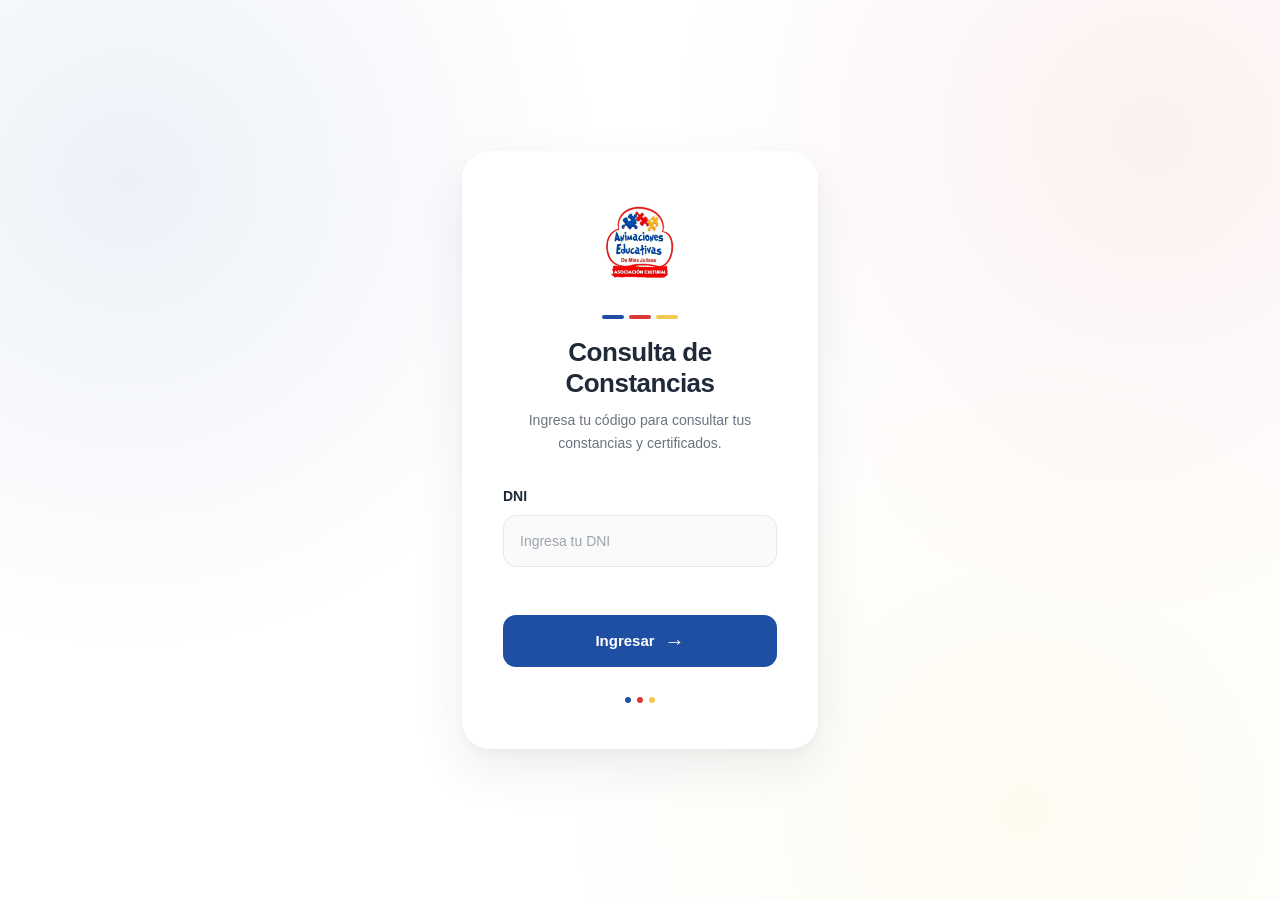
<file: login.html>
<!DOCTYPE html>
<html lang="es">

<head>
    <meta charset="UTF-8">
    <meta name="viewport" content="width=device-width, initial-scale=1.0">

    <title>Consulta de Constancias</title>
    <link rel="icon" type="image/png" href="images/logo.png">

    <!-- Bootstrap -->
    <link 
        href="https://cdn.jsdelivr.net/npm/bootstrap@5.3.8/dist/css/bootstrap.min.css" 
        rel="stylesheet"
    >

    <!-- CSS propio -->
    <link rel="stylesheet" href="style.css">
</head>

<body>

    <main class="login-page">

        <div class="container">

            <div class="row justify-content-center align-items-center min-vh-100">

                <div class="col-11 col-sm-9 col-md-7 col-lg-5 col-xl-4">

                    <section class="login-card">

                        <!-- Logo -->
                        <div class="logo-container">
                            <img 
                                src="images/logo.png" 
                                alt="Logo"
                                class="logo"
                            >
                        </div>


                        <!-- Encabezado -->
                        <div class="login-header">

                            <div class="color-line">
                                <span class="blue"></span>
                                <span class="red"></span>
                                <span class="yellow"></span>
                            </div>

                            <h1>
                                Consulta de Constancias
                            </h1>

                            <p>
                                Ingresa tu código para consultar tus
                                constancias y certificados.
                            </p>

                        </div>


                        <!-- Formulario -->
                        <form id="loginForm">

                            <div class="input-group-custom">

                                    <label for="codigo">
                                        DNI
                                    </label>

                                    <input
                                        type="text"
                                        id="codigo"
                                        placeholder="Ingresa tu DNI"
                                        maxlength="8"
                                        aria-placeholder="12345678"
                                        inputmode="numeric"
                                        autocomplete="off"
                                    >

                                </div>


                            <!-- Mensaje de error -->
                            <p 
                                id="loginError" 
                                class="error-message">
                            </p>


                            <!-- Botón -->
                            <button 
                                type="submit" 
                                class="btn-login">

                                <span>
                                    Ingresar
                                </span>

                                <span class="arrow">
                                    →
                                </span>

                            </button>

                        </form>


                        <!-- Footer -->
                        <div class="login-footer">

                            <span class="footer-dot blue"></span>
                            <span class="footer-dot red"></span>
                            <span class="footer-dot yellow"></span>

                        </div>

                    </section>

                </div>

            </div>

        </div>

    </main>


    <!-- Bootstrap JS -->
    <script 
        src="https://cdn.jsdelivr.net/npm/bootstrap@5.3.8/dist/js/bootstrap.bundle.min.js">
    </script>

    <!-- JavaScript propio -->
    <script src="script.js"></script>

</body>

</html>
</file>
<file: style.css>
/* =========================================================
   VARIABLES
========================================================= */

:root {

    --blue: #1f4fa3;
    --red: #d93636;
    --yellow: #f2c94c;

    --text-dark: #1f2937;
    --text-gray: #6b7280;

    --white: #ffffff;

}


/* =========================================================
   CONFIGURACIÓN GENERAL
========================================================= */

* {
    margin: 0;
    padding: 0;
    box-sizing: border-box;
}


html,
body {
    width: 100%;
    min-height: 100%;
}


body {

    font-family:
        "Segoe UI",
        Roboto,
        Helvetica,
        Arial,
        sans-serif;

    color: var(--text-dark);

}


/* =========================================================
   FONDO DEL LOGIN
========================================================= */

.login-page {

    min-height: 100vh;

    display: flex;
    align-items: center;
    justify-content: center;

    /*
        Degradado extremadamente sutil.
        El blanco sigue siendo el color dominante.
    */

    background:

        radial-gradient(
            circle at 10% 20%,
            rgba(31, 79, 163, 0.08),
            transparent 35%
        ),

        radial-gradient(
            circle at 90% 15%,
            rgba(217, 54, 54, 0.07),
            transparent 35%
        ),

        radial-gradient(
            circle at 80% 90%,
            rgba(242, 201, 76, 0.08),
            transparent 35%
        ),

        #ffffff;

}


/* =========================================================
   TARJETA PRINCIPAL
========================================================= */

.login-card {

    width: 100%;

    background: rgba(255, 255, 255, 0.94);

    border: 1px solid rgba(255, 255, 255, 0.8);

    border-radius: 28px;

    padding: 45px 40px;

    /*
        Sombra suave para dar sensación
        de profundidad.
    */

    box-shadow:

        0 20px 50px rgba(31, 41, 55, 0.08),

        0 5px 15px rgba(31, 41, 55, 0.04);

    backdrop-filter: blur(12px);

}


/* =========================================================
   LOGO
========================================================= */

.logo-container {

    display: flex;

    justify-content: center;

    margin-bottom: 28px;

}


.logo {

    width: 90px;
    height: 90px;

    object-fit: contain;

    display: block;

}


/* =========================================================
   ENCABEZADO
========================================================= */

.login-header {

    text-align: center;

    margin-bottom: 32px;

}


.color-line {

    display: flex;

    justify-content: center;

    gap: 5px;

    margin-bottom: 18px;

}


.color-line span {

    width: 22px;
    height: 4px;

    border-radius: 20px;

}


.color-line .blue {
    background: var(--blue);
}

.color-line .red {
    background: var(--red);
}

.color-line .yellow {
    background: var(--yellow);
}


.login-header h1 {

    font-size: 26px;

    font-weight: 700;

    letter-spacing: -0.5px;

    margin-bottom: 10px;

}


.login-header p {

    font-size: 14px;

    line-height: 1.6;

    color: var(--text-gray);

    margin: 0 auto;

    max-width: 320px;

}


/* =========================================================
   INPUT
========================================================= */

.input-group-custom {

    margin-bottom: 20px;

}


.input-group-custom label {

    display: block;

    font-size: 14px;

    font-weight: 600;

    margin-bottom: 8px;

}


.input-group-custom input {

    width: 100%;

    height: 52px;

    padding: 0 16px;

    border-radius: 13px;

    border: 1px solid #e5e7eb;

    background: #fafafa;

    font-size: 14px;

    color: var(--text-dark);

    outline: none;

    transition: all 0.25s ease;

}


.input-group-custom input::placeholder {

    color: #9ca3af;

}


.input-group-custom input:hover {

    border-color: #d1d5db;

}


.input-group-custom input:focus {

    background: #ffffff;

    border-color: var(--blue);

    box-shadow:
        0 0 0 4px rgba(31, 79, 163, 0.08);

}


/* =========================================================
   MENSAJE DE ERROR
========================================================= */

.error-message {

    min-height: 20px;

    margin-bottom: 8px;

    color: var(--red);

    font-size: 13px;

    text-align: center;

}


/* =========================================================
   BOTÓN
========================================================= */

.btn-login {

    width: 100%;

    height: 52px;

    border: none;

    border-radius: 13px;

    background: var(--blue);

    color: white;

    font-size: 15px;

    font-weight: 600;

    cursor: pointer;

    display: flex;

    align-items: center;

    justify-content: center;

    gap: 10px;

    transition:
        transform 0.2s ease,
        box-shadow 0.2s ease,
        background 0.2s ease;

}


.btn-login:hover {

    background: #19448f;

    transform: translateY(-2px);

    box-shadow:
        0 8px 20px rgba(31, 79, 163, 0.20);

}


.btn-login:active {

    transform: translateY(0);

}


.arrow {

    font-size: 20px;

    line-height: 1;

    transition: transform 0.2s ease;

}


.btn-login:hover .arrow {

    transform: translateX(4px);

}


/* =========================================================
   FOOTER
========================================================= */

.login-footer {

    display: flex;

    justify-content: center;

    align-items: center;

    gap: 6px;

    margin-top: 30px;

}


.footer-dot {

    width: 6px;
    height: 6px;

    border-radius: 50%;

}


.footer-dot.blue {
    background: var(--blue);
}

.footer-dot.red {
    background: var(--red);
}

.footer-dot.yellow {
    background: var(--yellow);
}


/* =========================================================
   RESPONSIVE
========================================================= */

@media (max-width: 576px) {

    .login-card {

        padding: 35px 25px;

        border-radius: 22px;

    }


    .login-header h1 {

        font-size: 23px;

    }


    .login-header p {

        font-size: 13px;

    }


    .logo {

    width: 75px;
    height: 75px;

}

}


/* =========================================================
   PANTALLAS MUY PEQUEÑAS
========================================================= */

@media (max-width: 360px) {

    .login-card {

        padding: 30px 20px;

    }


    .login-header h1 {

        font-size: 21px;

    }

}
/* =========================================================
   DASHBOARD
========================================================= */

.dashboard-page {

    min-height: 100vh;

    background:

        radial-gradient(
            circle at 10% 20%,
            rgba(31, 79, 163, 0.08),
            transparent 35%
        ),

        radial-gradient(
            circle at 90% 15%,
            rgba(217, 54, 54, 0.07),
            transparent 35%
        ),

        radial-gradient(
            circle at 80% 90%,
            rgba(242, 201, 76, 0.08),
            transparent 35%
        ),

        #ffffff;

}


/* =========================================================
   HEADER
========================================================= */

.dashboard-header {

    background: rgba(255, 255, 255, 0.90);

    border-bottom: 1px solid rgba(31, 41, 55, 0.06);

    backdrop-filter: blur(12px);

    position: sticky;

    top: 0;

    z-index: 100;

}


.header-content {

    min-height: 76px;

    display: flex;

    align-items: center;

    justify-content: space-between;

}


.dashboard-logo {

    display: flex;

    align-items: center;

    gap: 12px;

    font-size: 15px;

    font-weight: 600;

}


.logo-small {

    width: 42px;

    height: 42px;

    border-radius: 12px;

    display: flex;

    align-items: center;

    justify-content: center;

    background: #f5f8ff;

    color: var(--blue);

    font-size: 10px;

    font-weight: 700;

}
.logo-small img {

    width: 100%;
    height: 100%;

    object-fit: contain;

    display: block;

}

.logout-button {

    border: 1px solid #e5e7eb;

    background: white;

    border-radius: 10px;

    padding: 9px 15px;

    color: var(--text-dark);

    font-size: 13px;

    font-weight: 600;

    display: flex;

    align-items: center;

    gap: 7px;

    transition: all 0.2s ease;

}


.logout-button:hover {

    border-color: var(--red);

    color: var(--red);

}


/* =========================================================
   CONTENIDO
========================================================= */

.dashboard-content {

    padding: 55px 0 70px;

}


.welcome-section {

    margin-bottom: 45px;

}


.welcome-accent {

    display: flex;

    gap: 5px;

    margin-bottom: 15px;

}


.welcome-accent span {

    width: 20px;

    height: 4px;

    border-radius: 20px;

}


.welcome-accent .blue {
    background: var(--blue);
}

.welcome-accent .red {
    background: var(--red);
}

.welcome-accent .yellow {
    background: var(--yellow);
}


.welcome-section h1 {

    font-size: clamp(28px, 4vw, 38px);

    font-weight: 700;

    margin-bottom: 8px;

    letter-spacing: -0.7px;

}


.welcome-section h1 span {

    color: var(--blue);

}


.welcome-section p {

    color: var(--text-gray);

    margin: 0;

}


/* =========================================================
   TÍTULOS DE SECCIÓN
========================================================= */

.section-title {

    display: flex;

    align-items: center;

    gap: 13px;

    margin-bottom: 20px;

}


.section-icon {

    width: 44px;

    height: 44px;

    border-radius: 13px;

    background: #f5f8ff;

    display: flex;

    align-items: center;

    justify-content: center;

    font-size: 19px;

}


.section-title h2 {

    font-size: 20px;

    font-weight: 700;

    margin: 0 0 3px;

}


.section-title p {

    margin: 0;

    font-size: 13px;

    color: var(--text-gray);

}


/* =========================================================
   INFORMACIÓN DEL USUARIO
========================================================= */

.user-information {

    margin-bottom: 50px;

}


.user-card {

    background: rgba(255, 255, 255, 0.95);

    border: 1px solid rgba(31, 41, 55, 0.07);

    border-radius: 20px;

    padding: 28px;

    box-shadow:

        0 10px 30px rgba(31, 41, 55, 0.05);

}


.user-data {

    display: grid;

    grid-template-columns:
        repeat(3, 1fr);

    gap: 25px;

}


.data-item {

    display: flex;

    flex-direction: column;

    gap: 6px;

}


.data-label {

    font-size: 12px;

    color: var(--text-gray);

    font-weight: 500;

}


.data-value {

    font-size: 15px;

    font-weight: 600;

    color: var(--text-dark);

}


/* =========================================================
   CERTIFICADOS
========================================================= */

.certificates-section {

    margin-bottom: 40px;

}


/* Tarjeta individual */

.certificate-card {

    height: 100%;

    background: rgba(255, 255, 255, 0.96);

    border: 1px solid rgba(31, 41, 55, 0.07);

    border-radius: 20px;

    padding: 25px;

    box-shadow:

        0 10px 30px rgba(31, 41, 55, 0.05);

    transition:

        transform 0.25s ease,

        box-shadow 0.25s ease;

}


.certificate-card:hover {

    transform: translateY(-4px);

    box-shadow:

        0 15px 35px rgba(31, 41, 55, 0.09);

}


/* Parte superior */

.certificate-header {

    display: flex;

    align-items: flex-start;

    justify-content: space-between;

    gap: 15px;

    margin-bottom: 20px;

}


.certificate-icon {

    width: 46px;

    height: 46px;

    border-radius: 13px;

    background: #fff9e5;

    display: flex;

    align-items: center;

    justify-content: center;

    font-size: 20px;

}


.certificate-status {

    padding: 5px 9px;

    border-radius: 20px;

    background: #f0f7ff;

    color: var(--blue);

    font-size: 11px;

    font-weight: 600;

}


/* Nombre de capacitación */

.certificate-title {

    font-size: 17px;

    font-weight: 700;

    line-height: 1.4;

    margin-bottom: 15px;

}


/* Datos */

.certificate-info {

    display: flex;

    flex-direction: column;

    gap: 9px;

    margin-bottom: 22px;

}


.certificate-info-item {

    display: flex;

    justify-content: space-between;

    gap: 15px;

    font-size: 13px;

}


.certificate-info-item span:first-child {

    color: var(--text-gray);

}


.certificate-info-item span:last-child {

    font-weight: 600;

    text-align: right;

}


/* Botón */

.certificate-button {

    width: 100%;

    border: none;

    border-radius: 11px;

    padding: 11px;

    background: var(--blue);

    color: white;

    font-size: 13px;

    font-weight: 600;

    transition: all 0.2s ease;

}


.certificate-button:hover {

    background: #19448f;

    transform: translateY(-1px);

}


/* =========================================================
   SIN CERTIFICADOS
========================================================= */

.no-certificates {

    text-align: center;

    padding: 60px 20px;

    background: rgba(255, 255, 255, 0.75);

    border-radius: 20px;

    border: 1px dashed #dfe3e8;

}


.empty-icon {

    font-size: 40px;

    margin-bottom: 15px;

}


.no-certificates h3 {

    font-size: 18px;

    margin-bottom: 7px;

}


.no-certificates p {

    color: var(--text-gray);

    font-size: 14px;

}


/* =========================================================
   FOOTER
========================================================= */

.dashboard-footer {

    padding: 25px 0;

    border-top: 1px solid rgba(31, 41, 55, 0.06);

}


.footer-content {

    display: flex;

    align-items: center;

    justify-content: center;

    gap: 12px;

}


.footer-content p {

    margin: 0;

    font-size: 12px;

    color: var(--text-gray);

}


.footer-colors {

    display: flex;

    gap: 4px;

}


.footer-colors span {

    width: 6px;

    height: 6px;

    border-radius: 50%;

}


.footer-colors .blue {
    background: var(--blue);
}

.footer-colors .red {
    background: var(--red);
}

.footer-colors .yellow {
    background: var(--yellow);
}


/* =========================================================
   RESPONSIVE
========================================================= */

@media (max-width: 768px) {

    .dashboard-content {

        padding: 40px 0 55px;

    }


    .user-data {

        grid-template-columns: 1fr;

        gap: 18px;

    }


    .user-card {

        padding: 22px;

    }


    .welcome-section {

        margin-bottom: 35px;

    }

}


@media (max-width: 576px) {

    .dashboard-logo span {

        display: none;

    }


    .header-content {

        min-height: 68px;

    }


    .dashboard-content {

        padding: 30px 0 45px;

    }


    .welcome-section h1 {

        font-size: 27px;

    }


    .section-title h2 {

        font-size: 18px;

    }


    .certificate-card {

        padding: 21px;

    }


    .dashboard-footer {

        text-align: center;

    }

}
/* =========================================================
   TARJETA CON QR
========================================================= */

.certificate-card {

    display: flex;

    justify-content: space-between;

    gap: 30px;

}


.certificate-main {

    flex: 1;

    min-width: 0;

}


/* =========================================================
   SECCIÓN QR
========================================================= */

.certificate-qr-section {

    width: 190px;

    min-width: 190px;

    display: flex;

    flex-direction: column;

    align-items: center;

    justify-content: center;

    padding-left: 25px;

    border-left: 1px solid #eeeeee;

}


.qr-title {

    font-size: 13px;

    font-weight: 700;

    color: var(--text-dark);

    margin-bottom: 12px;

}


.qr-container {

    width: 150px;

    height: 150px;

    background: white;

    padding: 8px;

    border-radius: 12px;

    border: 1px solid #eeeeee;

    display: flex;

    align-items: center;

    justify-content: center;

}


.qr-container img {

    width: 100%;

    height: 100%;

}


.qr-container canvas {

    max-width: 100%;

    max-height: 100%;

}


.qr-description {

    text-align: center;

    font-size: 11px;

    color: var(--text-gray);

    margin: 10px 0 12px;

    line-height: 1.4;

}


.qr-download-button {

    border: 1px solid var(--blue);

    background: white;

    color: var(--blue);

    border-radius: 9px;

    padding: 7px 12px;

    font-size: 11px;

    font-weight: 600;

    cursor: pointer;

    transition: all 0.2s ease;

}


.qr-download-button:hover {

    background: var(--blue);

    color: white;

}


/* =========================================================
   RESPONSIVE QR
========================================================= */

@media (max-width: 768px) {

    .certificate-card {

        flex-direction: column;

    }


    .certificate-qr-section {

        width: 100%;

        min-width: 0;

        padding-left: 0;

        padding-top: 25px;

        border-left: none;

        border-top: 1px solid #eeeeee;

    }

}

/* ==========================================================
   🔎 BUSCADOR DE CONSTANCIAS
========================================================== */

.certificate-search {

    width: 100%;

    margin-top: 22px;
    margin-bottom: 20px;

}


/* Contenedor del input */

.search-input-wrapper {

    position: relative;

    width: 100%;

}


/* Icono de búsqueda */

.search-icon {

    position: absolute;

    left: 17px;

    top: 50%;

    transform: translateY(-50%);

    font-size: 15px;

    color: #9ca3af;

    pointer-events: none;

}


/* Input */

.search-input {

    width: 100%;

    height: 50px;

    padding:
        0 45px
        0 48px;

    border-radius: 14px;

    border: 1px solid #e8e8e8;

    background: rgba(
        255,
        255,
        255,
        0.94
    );

    color: var(--text-dark);

    font-family: inherit;

    font-size: 13px;

    outline: none;

    transition:
        border-color 0.25s ease,
        box-shadow 0.25s ease,
        background 0.25s ease;

}


/* Placeholder */

.search-input::placeholder {

    color: #a1a1aa;

}


/* Hover */

.search-input:hover {

    border-color: #d5d5d5;

}


/* Cuando haces click */

.search-input:focus {

    background: #ffffff;

    border-color: rgba(
        25,
        118,
        210,
        0.35
    );

    box-shadow:
        0 0 0 4px
        rgba(
            25,
            118,
            210,
            0.06
        );

}


/* ==========================================================
   BOTÓN LIMPIAR
========================================================== */

.clear-search {

    position: absolute;

    right: 13px;

    top: 50%;

    transform: translateY(-50%);

    width: 27px;

    height: 27px;

    border: none;

    border-radius: 50%;

    background: #f3f4f6;

    color: #9ca3af;

    display: flex;

    align-items: center;

    justify-content: center;

    font-size: 18px;

    line-height: 1;

    cursor: pointer;

    opacity: 0;

    pointer-events: none;

    transition:
        opacity 0.2s ease,
        background 0.2s ease,
        color 0.2s ease,
        transform 0.2s ease;

}


/* Cuando JS indique que hay texto */

.clear-search.visible {

    opacity: 1;

    pointer-events: auto;

}


/* Hover */

.clear-search:hover {

    background: rgba(
        229,
        57,
        53,
        0.09
    );

    color: var(--red);

    transform:
        translateY(-50%)
        scale(1.05);

}


/* ==========================================================
   MENSAJE DE BÚSQUEDA
========================================================== */

.search-message {

    text-align: center;

    padding:
        20px
        15px;

    margin-bottom: 18px;

    border-radius: 14px;

    background: rgba(
        25,
        118,
        210,
        0.035
    );

    border: 1px dashed rgba(
        25,
        118,
        210,
        0.15
    );

    color: var(--text-gray);

    font-size: 13px;

}


/* ==========================================================
   RESPONSIVE - CELULAR
========================================================== */

@media (max-width: 576px) {

    .certificate-search {

        margin-top: 18px;

        margin-bottom: 17px;

    }


    .search-input {

        height: 48px;

        font-size: 12px;

        border-radius: 13px;

    }


    .search-icon {

        left: 15px;

        font-size: 14px;

    }


    .search-input {

        padding-left: 43px;

        padding-right: 42px;

    }

}


/* ==========================================================
   CELULARES PEQUEÑOS
========================================================== */

@media (max-width: 360px) {

    .search-input::placeholder {

        font-size: 11px;

    }

}
/* ============================================================
   PAGINACIÓN DE CONSTANCIAS
============================================================ */

.certificates-pagination {
    display: flex;
    justify-content: center;
    align-items: center;
    gap: 18px;
    margin-top: 30px;
    margin-bottom: 10px;
}


.pagination-button {
    width: 42px;
    height: 42px;

    border: 1px solid #e5e7eb;
    border-radius: 10px;

    background: #ffffff;

    color: #1f2937;

    font-size: 20px;
    font-weight: 600;

    display: flex;
    align-items: center;
    justify-content: center;

    cursor: pointer;

    transition: all 0.2s ease;
}


.pagination-button:hover:not(:disabled) {
    background: #f3f4f6;
    transform: translateY(-1px);
}


.pagination-button:disabled {
    opacity: 0.4;
    cursor: not-allowed;
}


.pagination-info {
    font-size: 14px;
    color: #6b7280;
}


.pagination-info strong {
    color: #111827;
    font-weight: 600;
}
</file>
